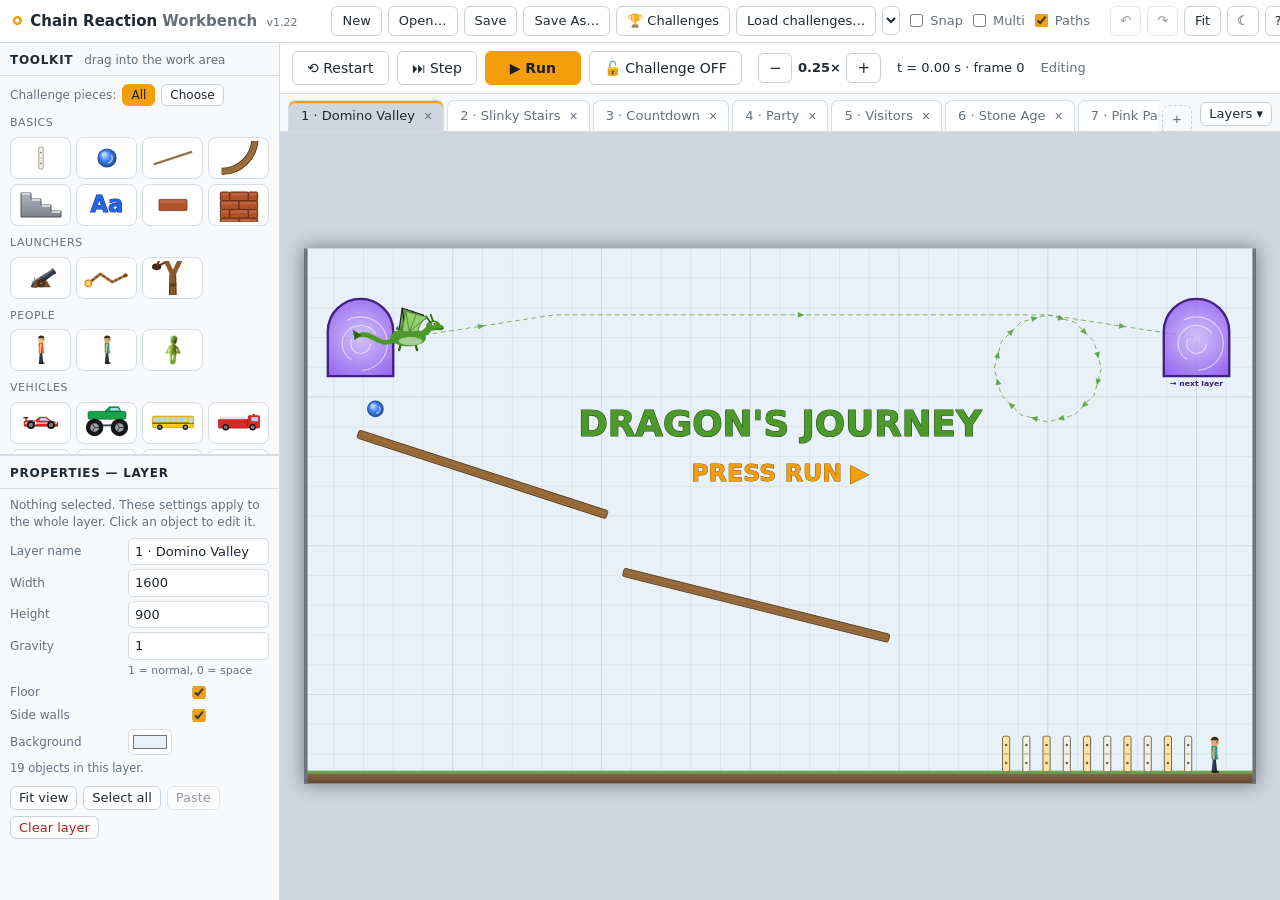
<file: index.html>
<!doctype html>
<html lang="en">
<head>
  <meta charset="utf-8">
  <!-- Content-Security-Policy: only this site's own scripts, styles and images; no network connections,
       plug-ins, frames or form posts. (file: only matters when index.html is opened straight from disk;
       a web page can never load file: URLs.) See SECURITY.md. -->
  <meta http-equiv="Content-Security-Policy" content="default-src 'self'; script-src 'self' file:; style-src 'self' file:; img-src 'self' file:; font-src 'self'; connect-src 'none'; media-src 'none'; object-src 'none'; frame-src 'none'; child-src 'none'; worker-src 'none'; manifest-src 'self' file:; base-uri 'none'; form-action 'none'">
  <meta name="referrer" content="no-referrer">
  <meta name="viewport" content="width=device-width, initial-scale=1, viewport-fit=cover, interactive-widget=resizes-content">
  <title>Chain Reaction Workbench</title>
  <meta name="theme-color" content="#f59e0b">
  <meta name="mobile-web-app-capable" content="yes">
  <meta name="apple-mobile-web-app-capable" content="yes">
  <meta name="apple-mobile-web-app-title" content="Chain Reaction">
  <meta name="apple-mobile-web-app-status-bar-style" content="default">
  <link rel="manifest" href="manifest.webmanifest">
  <link rel="icon" type="image/png" href="icons/favicon-32.png">
  <link rel="apple-touch-icon" href="icons/apple-touch-icon.png">
  <script src="js/theme-init.js?v=1.22"></script>
  <link rel="stylesheet" href="css/styles.css?v=1.22">
</head>
<body>
  <div id="ptr" aria-hidden="true"><span class="ptr-icon">&#x21BB;</span><span class="ptr-text">Pull to refresh</span></div>

  <header id="topbar">
    <div class="brand"><span class="logo">&#x2B58;</span> <span class="brand-name">Chain Reaction</span> <span class="muted brand-sub">Workbench</span>
      <span class="version" id="versionVal" title="App version"></span></div>
    <input id="projName" class="proj-name" type="text" spellcheck="false" title="Project name">
    <button class="btn icon menu-toggle" id="btnMenu" title="Menu" aria-expanded="false">&#x2630;</button>
    <div class="group top-menu" id="topMenu">
      <button class="btn" id="btnNew" title="New project">New</button>
      <button class="btn" id="btnOpen" title="Open a project .json file (Ctrl+O)">Open&hellip;</button>
      <button class="btn" id="btnSave" title="Save project (Ctrl+S)">Save</button>
      <button class="btn" id="btnSaveAs" title="Save project as a new file">Save As&hellip;</button>
      <button class="btn" id="btnChallenges" title="Built-in challenges (and any challenge files you've loaded), and which ones you have solved">&#x1F3C6; Challenges</button>
      <button class="btn" id="btnLoadChallenges" title="Load a challenge file (.json) — a set of challenges made for this app">Load challenges&hellip;</button>
      <select id="exampleSel" class="btn" title="Load an example project">
        <option value="">Examples&hellip;</option>
      </select>
      <label class="chk" title="Snap positions to a 10px grid"><input type="checkbox" id="snapChk"> Snap</label>
      <label class="chk" title="Multi-select: clicks/taps add or remove objects, and dragging empty space draws a selection box"><input type="checkbox" id="multiChk"> Multi</label>
      <label class="chk" title="Show runner and dragon paths"><input type="checkbox" id="pathsChk" checked> Paths</label>
    </div>
    <span class="spacer"></span>
    <div class="group">
      <button class="btn icon" id="btnUndo" title="Undo (Ctrl+Z)">&#x21B6;</button>
      <button class="btn icon" id="btnRedo" title="Redo (Ctrl+Y)">&#x21B7;</button>
      <button class="btn" id="btnFit" title="Fit work area to window (F)">Fit</button>
      <button class="btn icon" id="btnTheme" title="Switch to dark theme">&#x263E;</button>
      <button class="btn icon" id="btnHelp" title="Help &amp; shortcuts">?</button>
    </div>
    <input type="file" id="fileInput" accept=".json,application/json" hidden>
    <input type="file" id="chalFileInput" accept=".json,application/json" hidden>
  </header>

  <div id="main">
    <aside id="left">
      <div id="panelSwitch" role="tablist">
        <button class="ps-btn active" data-panel="toolkit" role="tab">Toolkit</button>
        <button class="ps-btn" data-panel="props" role="tab" id="psProps">Properties</button>
      </div>
      <section id="toolkit" class="panel">
        <h2>Toolkit <span class="hint" id="toolHint">drag into the work area</span></h2>
        <div id="toolList"></div>
      </section>
      <section id="props" class="panel">
        <h2 id="propTitle">Properties</h2>
        <div id="propBody"></div>
      </section>
    </aside>

    <section id="center">
      <div id="commandbar">
        <button class="cmd" id="btnRestart" title="Restart from the beginning (R)">&#x27F2;<span class="lbl"> Restart</span></button>
        <button class="cmd" id="btnStep" title="Advance one frame (.)  Shift = 10 frames">&#x23ED;<span class="lbl"> Step</span></button>
        <button class="cmd primary" id="btnRun" title="Run / pause (Space)">&#x25B6; Run</button>
        <button class="cmd" id="btnChallenge" title="Challenge mode (saved with the file): when ON, everything already in the project is locked and players can only add pieces">&#x1F513; Challenge OFF</button>
        <div class="speed" title="Simulation speed (- / +)">
          <button class="cmd small" id="btnSlower">&minus;</button>
          <span id="speedVal">1&times;</span>
          <button class="cmd small" id="btnFaster">+</button>
        </div>
        <div id="flipBtns" title="Paddle keys — hold to flip"></div>
        <span class="readout score" id="scoreVal" hidden>Score 0</span>
        <span class="readout" id="timeVal">t = 0.00 s</span>
        <span class="readout muted" id="statusVal">Editing</span>
        <span class="spacer"></span>
        <span class="readout muted" id="cursorVal"></span>
      </div>

      <div id="tabbar">
        <div id="tabs"></div>
        <button class="tab-add" id="btnAddLayer" title="New layer">+</button>
        <span class="spacer"></span>
        <div class="menu-wrap">
          <button class="btn small" id="btnLayers" title="All layers, including closed ones">Layers &#x25BE;</button>
          <div id="layerMenu" class="menu" hidden></div>
        </div>
      </div>

      <div id="stage">
        <canvas id="canvas"></canvas>
        <div id="emptyState" hidden>
          <p>No layer is open.</p>
          <p class="muted">Reopen one from the <b>Layers</b> menu, or</p>
          <button class="btn primary" id="btnEmptyNew">Create a new layer</button>
        </div>
        <div id="toast" hidden></div>
        <div id="winBanner" hidden></div>
      </div>

    </section>
  </div>

  <dialog id="chalDlg">
    <div class="cd-head">
      <h2>&#x1F3C6; Challenges</h2>
      <select id="cdSet" title="Challenge set"></select>
      <span id="cdCount" class="cd-count"></span>
      <span class="spacer"></span>
      <button class="btn small" id="cdLoad" title="Load a challenge file (.json)">Load challenge file&hellip;</button>
      <button class="btn small danger" id="cdRemove" title="Remove this loaded set from this browser">Remove set</button>
      <form method="dialog"><button class="btn">Close</button></form>
    </div>
    <div class="cd-progress"><div id="cdBar"></div></div>
    <div id="cdFilters" class="cd-filters"></div>
    <div class="cd-body">
      <div id="cdGrid" class="cd-grid"></div>
      <div id="cdDetail" class="cd-detail"></div>
    </div>
    <p class="muted cd-foot">Your progress is kept in this browser. <button class="btn small" id="cdReset">Reset progress</button></p>
  </dialog>

  <dialog id="helpDlg">
    <h2>Chain Reaction Workbench <span class="version" id="helpVersion"></span></h2>
    <p>Add objects from the Toolkit, wire them together, then press <b>Run</b>.</p>
    <h3>Mouse</h3>
    <ul>
      <li><b>Drag</b> a Toolkit item into the work area (or double-click it to drop it in the centre).</li>
      <li><b>Click</b> an object to select it and edit it in Properties. <b>Drag</b> to move; drag the round orange handle to rotate.</li>
      <li><b>Blue handles</b>: square ones change length (ramps, trampolines, curved-ramp ends); round ones set a curve's radius or a paddle's rest/flipped angle.</li>
      <li><b>Paths</b> (fuse, runner, dragon): drag the points; double-click the line to add a point; double-click a point to remove it. Set <b>Wander randomly</b> (along the ground, or anywhere) to let it roam instead, bouncing off what it bumps.</li>
      <li><b>Shift/Ctrl-click</b> to select several objects; <b>Shift-drag</b> empty space to box-select. Drag any selected object to move them all.</li>
      <li><b>Drag empty space</b> or middle-drag to pan. <b>Wheel</b> to zoom.</li>
    </ul>
    <h3>Touch (phone / tablet)</h3>
    <ul>
      <li><b>Tap</b> a Toolkit item to add it to the middle of the view, then drag it into place.</li>
      <li><b>Tap</b> an object to select it; switch to <b>Properties</b> to edit it.</li>
      <li><b>Double-tap</b> a path to add a point, or a point to remove it.</li>
      <li><b>One finger</b> on empty space pans; <b>two fingers</b> pinch to zoom.</li>
      <li>Turn on <b>Multi</b> (☰ menu) to tap several objects, or drag a box around them, then move, copy or delete them together.</li>
      <li><b>Pull down</b> on the top bar to refresh (handy when installed on the home screen).</li>
    </ul>
    <h3>Keyboard</h3>
    <ul class="keys">
      <li><kbd>Space</kbd> run / pause</li>
      <li><kbd>.</kbd> step (<kbd>Shift</kbd> = 10 frames)</li>
      <li><kbd>R</kbd> restart</li>
      <li><kbd>-</kbd> / <kbd>+</kbd> speed</li>
      <li><kbd>Del</kbd> delete selection</li>
      <li><kbd>Ctrl</kbd>+<kbd>D</kbd> duplicate</li>
      <li><kbd>Ctrl</kbd>+<kbd>C</kbd> / <kbd>V</kbd> copy / paste (any layer)</li>
      <li><kbd>Ctrl</kbd>+<kbd>A</kbd> select all</li>
      <li><kbd>Arrows</kbd> nudge (<kbd>Shift</kbd> = 10px)</li>
      <li><kbd>Ctrl</kbd>+<kbd>Z</kbd> / <kbd>Y</kbd> undo / redo</li>
      <li><kbd>Ctrl</kbd>+<kbd>S</kbd> save &middot; <kbd>Ctrl</kbd>+<kbd>O</kbd> open</li>
      <li><kbd>F</kbd> fit view &middot; <kbd>Esc</kbd> deselect</li>
    </ul>
    <h3>Pinball</h3>
    <p class="muted">Give each paddle a <b>Flip key</b> in Properties (click the box, then press the key). While running, hold the key — or the matching on-screen button — to flip. Targets and bumpers can set off another object via <b>When hit, trigger</b>.</p>
    <h3>Buttons &amp; countdowns</h3>
    <p class="muted">A <b>Button</b> gets an on-screen button in the command bar (plus an optional key). Pressing it while running, or bumping something into it, sets off up to three linked objects. A <b>Countdown</b> counts down on screen and sets off its linked objects at zero. Linked objects need their Trigger set to <i>When touched</i>.</p>
    <h3>Triggers</h3>
    <p class="muted">Every active object has a <b>Trigger</b>: <i>At start</i>, <i>When touched</i> (bumped by something moving, reached by a burning fuse, or hit by dragon fire), <i>When touched by…</i> one object you pick (only that object sets it off), or <i>Never</i>, plus an optional delay. Fuses and cannons are also lit by fire or by a fuse ending on them.</p>
    <h3>Challenges</h3>
    <p class="muted"><b>&#x1F3C6; Challenges</b> (in the menu) has 130 built-in puzzles, from easy to very hard, with your progress. <b>Load challenges…</b> adds a challenge file someone has made (see CHALLENGE-PROMPT.md). Solve one by adding pieces until its &#x1F3C6; goal object goes off; stuck? <b>Show solution</b> loads it with the answer in place. In your own projects, tick <b>&#x1F3C1; Completes the challenge</b> on the object that marks success.</p>
    <h3>Challenge mode</h3>
    <p class="muted">Turn <b>Challenge ON</b> (next to Run) before saving to make a puzzle: everything already in the project is locked — players can look but not move, change or delete it — and they solve it by adding their own pieces. With the challenge OFF, use <b>Challenge pieces</b> at the top of the Toolkit to allow <i>All</i> pieces or <i>Choose</i> which ones (tick them on the tiles). The challenge setting is saved with the file; Challenge OFF unlocks everything again.</p>
    <h3>Layers</h3>
    <p class="muted">Each layer is its own scene, shown as a tab. Close a tab to put the layer away; reopen it from the Layers menu. All layers are saved together in one .json project file.</p>
    <p class="muted">To move an object to another layer, select it, press <b>Copy</b> (Ctrl+C), switch tabs and press <b>Paste</b> (Ctrl+V). A <b>Gateway</b> links layers: when something arrives in it (whatever started inside doesn't count), it switches to its target layer after the set time and runs it.</p>
    <h3>Size &amp; running</h3>
    <p class="muted">Most objects have a <b>Size</b> in Properties (objects with their own size settings, like ramps, stairways and text, don't) (1 = normal, 2 = twice as big). A run stops by itself once nothing has happened for 3 seconds; press Run to carry on. On a phone, the panels hide while a run is in progress.</p>
    <form method="dialog"><button class="btn primary">Close</button></form>
  </dialog>

  <script src="js/version.js?v=1.22"></script>
  <script src="lib/matter.min.js?v=0.19.0"></script>
  <script src="js/objects.js?v=1.22"></script>
  <script src="js/objects-more.js?v=1.22"></script>
  <script src="js/objects-extra.js?v=1.22"></script>
  <script src="js/objects-themes.js?v=1.22"></script>
  <script src="js/objects-weather.js?v=1.22"></script>
  <script src="js/objects-prehistoric.js?v=1.22"></script>
  <script src="js/objects-barbie.js?v=1.22"></script>
  <script src="js/objects-construction.js?v=1.22"></script>
  <script src="js/sim.js?v=1.22"></script>
  <script src="js/examples.js?v=1.22"></script>
  <script src="js/challenges-data.js?v=1.22"></script>
  <script src="js/safety.js?v=1.22"></script>
  <script src="js/app.js?v=1.22"></script>
</body>
</html>
</file>
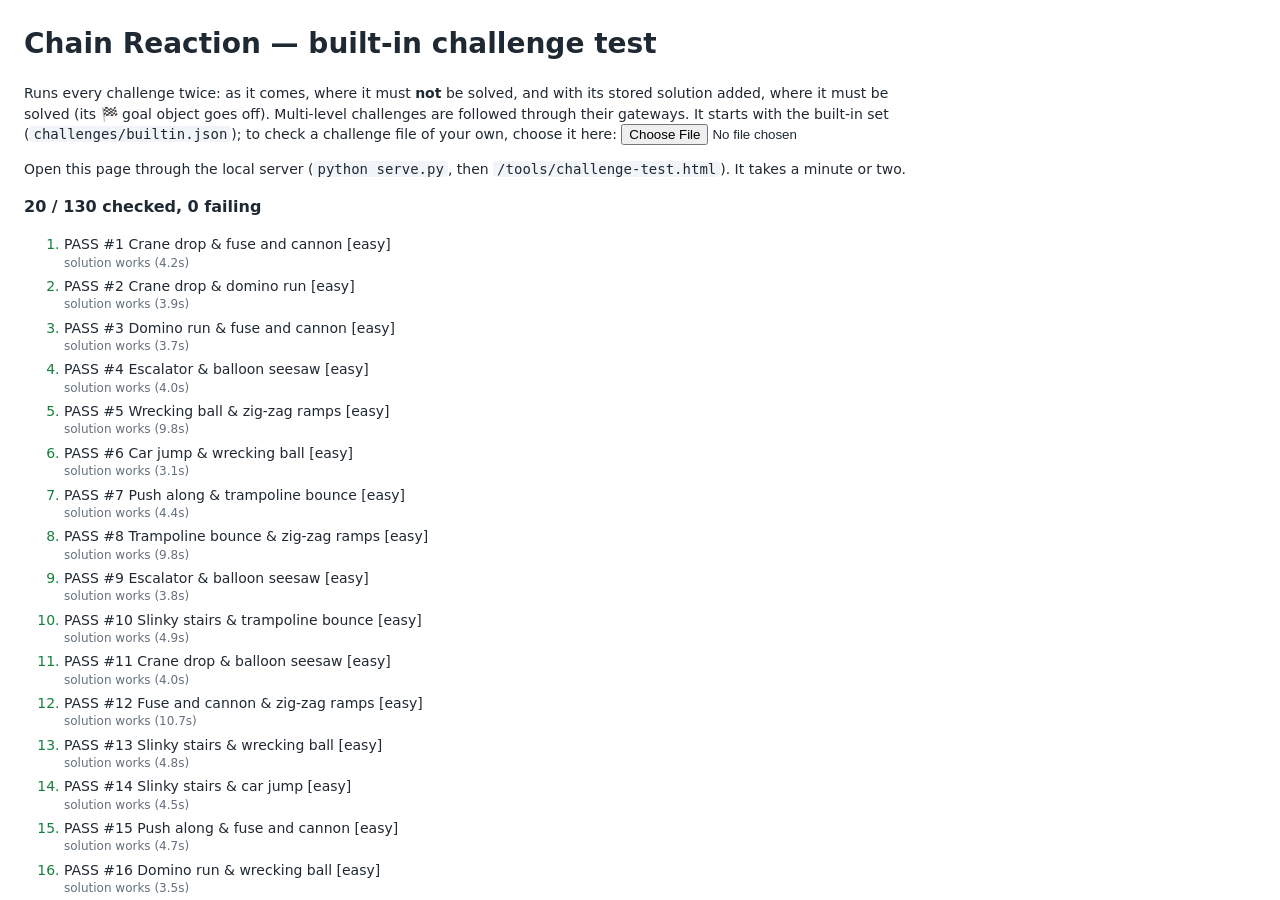
<file: tools/challenge-test.html>
<!doctype html>
<html lang="en">
<head>
  <meta charset="utf-8">
  <meta name="viewport" content="width=device-width, initial-scale=1">
  <meta http-equiv="Content-Security-Policy" content="default-src 'self'; script-src 'self'; style-src 'self'; img-src 'self'; connect-src 'none'; object-src 'none'; base-uri 'self'; form-action 'none'">
  <base href="../"><!-- paths resolve from the project root, like in index.html -->
  <title>Chain Reaction challenge test</title>
  <link rel="stylesheet" href="tools/safety-test.css">
</head>
<body>
  <h1>Chain Reaction — built-in challenge test</h1>
  <p>Runs every challenge twice: as it comes, where it must <b>not</b> be solved, and with its stored solution added,
    where it must be solved (its 🏁 goal object goes off). Multi-level challenges are followed through their gateways.
    It starts with the built-in set (<code>challenges/builtin.json</code>); to check a challenge file of your own, choose
    it here: <input type="file" id="setFile" accept=".json,application/json"></p>
  <p>Open this page through the local server (<code>python serve.py</code>, then <code>/tools/challenge-test.html</code>).
    It takes a minute or two.</p>
  <p id="summary">Running…</p>
  <ol id="results"></ol>
  <script src="js/version.js"></script>
  <script src="lib/matter.min.js"></script>
  <script src="js/objects.js"></script>
  <script src="js/objects-more.js"></script>
  <script src="js/objects-extra.js"></script>
  <script src="js/objects-themes.js"></script>
  <script src="js/objects-weather.js"></script>
  <script src="js/objects-prehistoric.js"></script>
  <script src="js/objects-barbie.js"></script>
  <script src="js/objects-construction.js"></script>
  <script src="js/sim.js"></script>
  <script src="js/examples.js"></script>
  <script src="js/challenges-data.js"></script>
  <script src="js/safety.js"></script>
  <script src="tools/challenge-segments.js"></script>
  <script src="tools/challenge-test.js"></script>
</body>
</html>
</file>
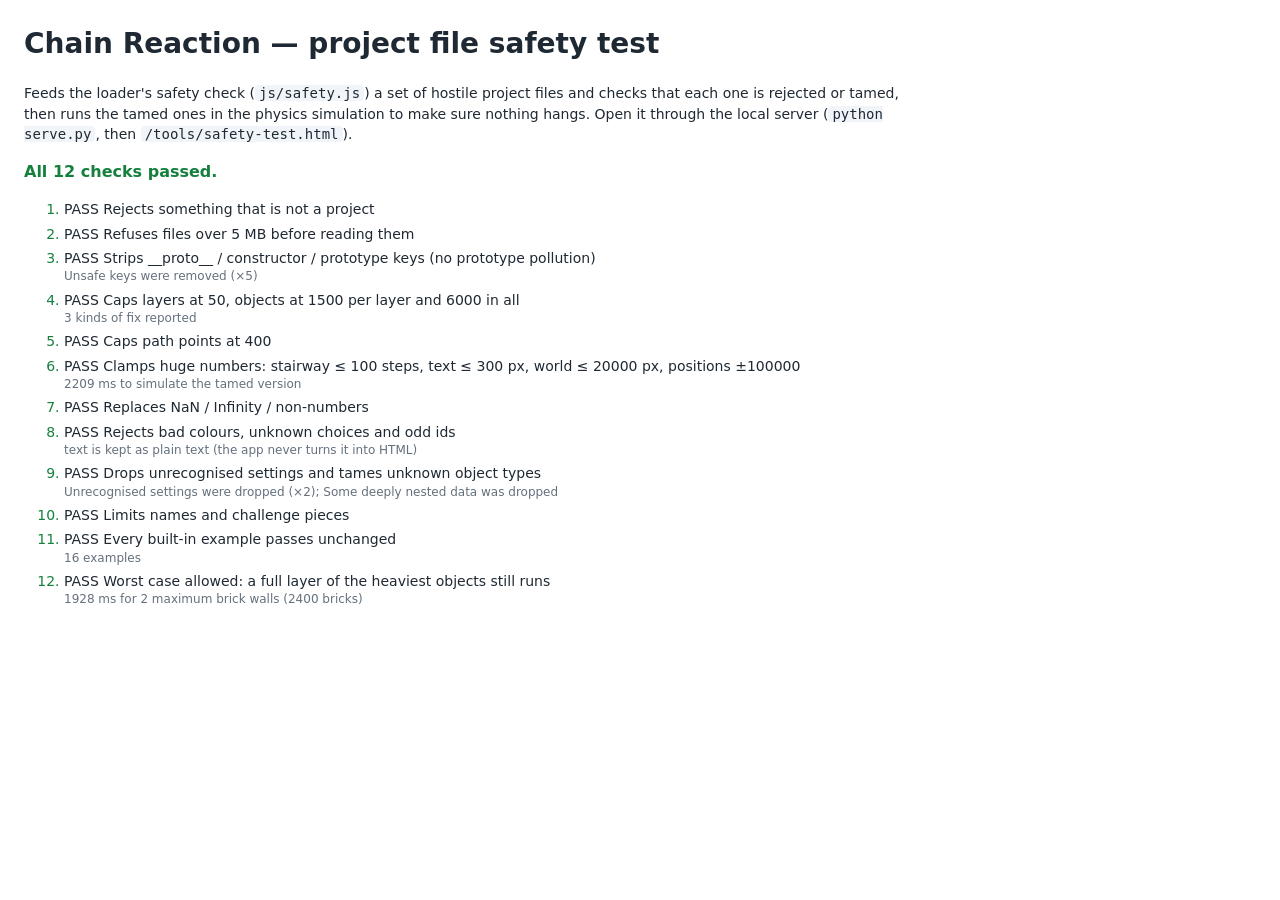
<file: tools/safety-test.html>
<!doctype html>
<html lang="en">
<head>
  <meta charset="utf-8">
  <meta name="viewport" content="width=device-width, initial-scale=1">
  <meta http-equiv="Content-Security-Policy" content="default-src 'self'; script-src 'self'; style-src 'self'; img-src 'self'; connect-src 'none'; object-src 'none'; base-uri 'self'; form-action 'none'">
  <base href="../"><!-- paths resolve from the project root, like in index.html -->
  <title>Chain Reaction safety test</title>
  <link rel="stylesheet" href="tools/safety-test.css">
</head>
<body>
  <h1>Chain Reaction — project file safety test</h1>
  <p>Feeds the loader's safety check (<code>js/safety.js</code>) a set of hostile project files and checks that each one is
    rejected or tamed, then runs the tamed ones in the physics simulation to make sure nothing hangs.
    Open it through the local server (<code>python serve.py</code>, then <code>/tools/safety-test.html</code>).</p>
  <p id="summary">Running…</p>
  <ol id="results"></ol>
  <script src="js/version.js"></script>
  <script src="lib/matter.min.js"></script>
  <script src="js/objects.js"></script>
  <script src="js/objects-more.js"></script>
  <script src="js/objects-extra.js"></script>
  <script src="js/objects-themes.js"></script>
  <script src="js/objects-weather.js"></script>
  <script src="js/objects-prehistoric.js"></script>
  <script src="js/objects-barbie.js"></script>
  <script src="js/objects-construction.js"></script>
  <script src="js/sim.js"></script>
  <script src="js/examples.js"></script>
  <script src="js/safety.js"></script>
  <script src="tools/safety-test.js"></script>
</body>
</html>
</file>
<file: css/styles.css>
/* Light theme (default) */
:root {
  color-scheme: light;
  --bg: #eef1f5;
  --panel: #f8f9fb;
  --panel2: #ffffff;
  --raised: #ffffff;
  --hover: #eef2f7;
  --input: #ffffff;
  --line: #d6dce4;
  --btn-border: #c9d1db;
  --btn-border-hover: #9aa6b4;
  --fg: #1f2933;
  --muted: #64707d;
  --accent: #f59e0b;
  --accent-fg: #1b1f24;
  --blue: #3b82f6;
  --stage: #cfd6df;
  --danger: #dc2626;
  --danger-fg: #b91c1c;
  --danger-bg: #fde8e8;
  --shadow: #0003;
}
/* Dark theme */
:root[data-theme="dark"] {
  color-scheme: dark;
  --bg: #1b1f24;
  --panel: #22272e;
  --panel2: #2a3038;
  --raised: #333a44;
  --hover: #3d4551;
  --input: #1a1e23;
  --line: #3b434e;
  --btn-border: #4a525e;
  --btn-border-hover: #5a6370;
  --fg: #e6e9ee;
  --muted: #9aa4b1;
  --stage: #2b3139;
  --danger: #ef4444;
  --danger-fg: #fca5a5;
  --danger-bg: #4a2a2a;
  --shadow: #0009;
}

* { box-sizing: border-box; }
html, body { height: 100%; margin: 0; overscroll-behavior: none; }
body {
  height: 100dvh;
  padding: env(safe-area-inset-top) env(safe-area-inset-right) 0 env(safe-area-inset-left);
  -webkit-tap-highlight-color: transparent;
  touch-action: manipulation;
  display: flex;
  flex-direction: column;
  background: var(--bg);
  color: var(--fg);
  font: 13px/1.35 system-ui, -apple-system, "Segoe UI", Roboto, sans-serif;
  overflow: hidden;
}
.muted { color: var(--muted); }
.spacer { flex: 1; }
[hidden] { display: none !important; }

/* ---------- buttons & inputs ---------- */
.btn, .cmd {
  background: var(--raised);
  color: var(--fg);
  border: 1px solid var(--btn-border);
  border-radius: 6px;
  padding: 5px 10px;
  font: inherit;
  cursor: pointer;
  white-space: nowrap;
}
.btn:hover, .cmd:hover { background: var(--hover); border-color: var(--btn-border-hover); }
.btn:active, .cmd:active { transform: translateY(1px); }
.btn.primary, .cmd.primary { background: var(--accent); color: var(--accent-fg); border-color: var(--accent); font-weight: 600; }
.btn.primary:hover, .cmd.primary:hover { background: #fbbf24; }
.btn.danger { color: var(--danger-fg); }
.btn.danger:hover { background: var(--danger-bg); border-color: var(--danger); }
.btn.icon { padding: 5px 9px; }
.btn.small, .cmd.small { padding: 2px 8px; }
.btn:disabled, .cmd:disabled { opacity: .45; cursor: default; }
select.btn { padding-right: 6px; }

input[type=text], input[type=number], select {
  background: var(--input);
  color: var(--fg);
  border: 1px solid var(--line);
  border-radius: 5px;
  padding: 4px 6px;
  font: inherit;
  width: 100%;
  min-width: 0;
}
input:focus, select:focus { outline: 2px solid #f59e0b66; border-color: var(--accent); }
input[type=color] {
  width: 44px; height: 26px; padding: 1px 2px;
  background: var(--input); border: 1px solid var(--line); border-radius: 5px; cursor: pointer;
}
input[type=checkbox] { accent-color: var(--accent); }
.chk { display: inline-flex; align-items: center; gap: 4px; color: var(--muted); cursor: pointer; user-select: none; }

/* ---------- top bar ---------- */
#topbar {
  display: flex;
  align-items: center;
  gap: 10px;
  padding: 6px 10px;
  background: var(--panel2);
  border-bottom: 1px solid var(--line);
}
.brand { font-weight: 700; font-size: 15px; white-space: nowrap; }
.brand .logo { color: var(--accent); }
.group { display: flex; align-items: center; gap: 6px; }
.proj-name { max-width: 220px; font-weight: 600; background: transparent !important; border-color: transparent !important; }
.proj-name:hover { border-color: var(--line) !important; }
.proj-name:focus { background: var(--input) !important; border-color: var(--accent) !important; }

/* ---------- main layout ---------- */
#main { flex: 1; display: flex; min-height: 0; }
#left {
  width: 280px;
  flex: none;
  display: flex;
  flex-direction: column;
  border-right: 1px solid var(--line);
  background: var(--panel);
  min-height: 0;
}
.panel { overflow: auto; padding: 0 10px 12px; }
.panel h2 {
  position: sticky; top: 0; z-index: 1;
  margin: 0 -10px 8px; padding: 9px 10px 7px;
  font-size: 12px; letter-spacing: .06em; text-transform: uppercase;
  background: var(--panel); border-bottom: 1px solid var(--line);
}
.panel h2 .hint { text-transform: none; letter-spacing: 0; font-weight: 400; color: var(--muted); margin-left: 6px; }
#toolkit { flex: 1 1 48%; min-height: 140px; }
#props { flex: 1 1 52%; min-height: 160px; border-top: 2px solid var(--line); }

/* ---------- toolkit ---------- */
.tool-cat { margin: 10px 0 6px; font-size: 11px; color: var(--muted); text-transform: uppercase; letter-spacing: .05em; }
.tool-grid { display: grid; grid-template-columns: repeat(auto-fill, minmax(52px, 1fr)); gap: 5px; }
.tool {
  background: var(--panel2);
  border: 1px solid var(--line);
  border-radius: 8px;
  padding: 3px 1px;
  text-align: center;
  cursor: grab;
  user-select: none;
  transition: border-color .12s, background .12s;
}
.tool:hover { border-color: var(--accent); background: var(--hover); }
.tool:active { cursor: grabbing; }
.tool canvas { display: block; width: 48px; height: 34px; margin: 0 auto; pointer-events: none; }

/* ---------- properties ---------- */
.prop-head { display: flex; align-items: center; gap: 8px; margin-bottom: 4px; }
.prop-head canvas { width: 48px; height: 32px; background: var(--panel2); border-radius: 6px; flex: none; }
.prop-head .name { font-weight: 700; font-size: 14px; }
.prop-desc { color: var(--muted); font-size: 12px; margin: 0 0 8px; }
.prow { display: grid; grid-template-columns: 112px 1fr; align-items: center; gap: 6px; margin: 4px 0; }
.prow label { color: var(--muted); font-size: 12px; }
.prow .hint { grid-column: 2; color: var(--muted); font-size: 11px; margin-top: -2px; }
.prop-actions { display: flex; flex-wrap: wrap; gap: 6px; margin: 10px 0 4px; }
.prop-sep { border: 0; border-top: 1px solid var(--line); margin: 10px 0; }
.prop-note { color: var(--muted); font-size: 11.5px; margin: 6px 0; }

/* ---------- center ---------- */
#center { flex: 1; display: flex; flex-direction: column; min-width: 0; }
#tabbar {
  display: flex;
  align-items: flex-end;
  gap: 4px;
  padding: 6px 8px 0;
  background: var(--panel);
  border-bottom: 1px solid var(--line);
}
#tabs { display: flex; gap: 3px; overflow-x: auto; min-width: 0; }
.tab {
  display: inline-flex; align-items: center; gap: 6px;
  padding: 6px 8px 6px 12px;
  background: var(--panel2);
  border: 1px solid var(--line); border-bottom: none;
  border-radius: 7px 7px 0 0;
  color: var(--muted);
  cursor: pointer; white-space: nowrap; user-select: none;
}
.tab:hover { color: var(--fg); }
.tab.active { background: var(--stage); color: var(--fg); box-shadow: inset 0 2px 0 var(--accent); }
.tab .x { border: 0; background: transparent; color: var(--muted); cursor: pointer; padding: 0 3px; border-radius: 4px; font-size: 14px; line-height: 1; }
.tab .x:hover { background: var(--hover); color: var(--fg); }
.tab input { width: 120px; padding: 1px 4px; }
.tab-add { border: 1px dashed var(--btn-border); background: transparent; color: var(--muted); border-radius: 7px 7px 0 0; padding: 5px 10px; cursor: pointer; font-size: 15px; line-height: 1; margin-bottom: -1px; }
.tab-add:hover { color: var(--fg); border-color: var(--accent); }
.menu-wrap { position: relative; padding-bottom: 5px; }
.menu {
  position: absolute; right: 0; top: calc(100% + 2px); z-index: 20;
  min-width: 280px; max-height: 60vh; overflow: auto;
  background: var(--panel2); border: 1px solid var(--line); border-radius: 8px;
  box-shadow: 0 10px 30px var(--shadow); padding: 6px;
}
.menu .mtitle { font-size: 11px; text-transform: uppercase; color: var(--muted); padding: 4px 6px; letter-spacing: .05em; }
.lrow { display: flex; align-items: center; gap: 4px; padding: 3px 4px; border-radius: 5px; }
.lrow:hover { background: var(--raised); }
.lrow .lname { flex: 1; cursor: pointer; padding: 3px 2px; overflow: hidden; text-overflow: ellipsis; white-space: nowrap; }
.lrow.closed .lname { color: var(--muted); font-style: italic; }
.lrow.active .lname { color: var(--accent); font-weight: 600; }
.lrow .count { color: var(--muted); font-size: 11px; min-width: 22px; text-align: right; }
.lrow button { border: 0; background: transparent; color: var(--muted); cursor: pointer; padding: 2px 5px; border-radius: 4px; }
.lrow button:hover { background: var(--hover); color: var(--fg); }
.menu hr { border: 0; border-top: 1px solid var(--line); margin: 6px 0; }
.menu .btn { width: 100%; }

#stage { flex: 1; position: relative; min-height: 0; overflow: hidden; background: var(--stage); }
#canvas { position: absolute; left: 0; top: 0; width: 100%; height: 100%; display: block; touch-action: none; }
#stage.drop-target { outline: 3px dashed var(--accent); outline-offset: -6px; }
#emptyState {
  position: absolute; inset: 0; display: flex; flex-direction: column;
  align-items: center; justify-content: center; gap: 4px; text-align: center;
}
#emptyState p { margin: 2px; font-size: 15px; }
#toast {
  position: absolute; left: 50%; bottom: 14px; transform: translateX(-50%);
  background: #111a; backdrop-filter: blur(4px); color: #fff;
  padding: 7px 14px; border-radius: 20px; font-size: 13px; pointer-events: none;
}

/* ---------- command bar ---------- */
#commandbar {
  display: flex; align-items: center; gap: 8px;
  padding: 8px 12px;
  background: var(--panel2); border-bottom: 1px solid var(--line);
}
.cmd { padding: 7px 14px; font-size: 14px; }
.cmd.primary { min-width: 96px; }
.speed { display: inline-flex; align-items: center; gap: 4px; margin-left: 8px; }
.speed .cmd.small { padding: 4px 10px; font-size: 15px; }
#speedVal { min-width: 46px; text-align: center; font-variant-numeric: tabular-nums; font-weight: 600; }
.readout { font-variant-numeric: tabular-nums; margin-left: 8px; white-space: nowrap; }

/* ---------- help dialog ---------- */
dialog {
  background: var(--panel2); color: var(--fg);
  border: 1px solid var(--line); border-radius: 12px;
  max-width: 560px; padding: 18px 22px;
  box-shadow: 0 20px 60px var(--shadow);
}
dialog::backdrop { background: #0008; }
dialog h2 { margin: 0 0 6px; }
dialog h3 { margin: 14px 0 4px; font-size: 13px; color: var(--accent); }
dialog ul { margin: 4px 0; padding-left: 18px; }
dialog .keys { columns: 2; }
dialog form { text-align: right; margin-top: 14px; }
kbd {
  background: var(--input); border: 1px solid var(--line); border-bottom-width: 2px;
  border-radius: 4px; padding: 0 4px; font: 11px ui-monospace, monospace;
}

/* ---------- version, menu toggle, panel switch (hidden on desktop) ---------- */
.version { font-size: 11px; font-weight: 500; color: var(--muted); margin-left: 4px; }
.menu-toggle { display: none; }
#panelSwitch { display: none; }
#topbar { position: relative; z-index: 15; }

/* ---------- pull to refresh ---------- */
#ptr {
  position: fixed; top: 0; left: 50%; z-index: 100;
  display: flex; align-items: center; gap: 8px;
  padding: 7px 14px; border-radius: 20px;
  background: var(--panel2); color: var(--fg);
  border: 1px solid var(--line); box-shadow: 0 6px 20px var(--shadow);
  transform: translate(-50%, -60px); opacity: 0;
  pointer-events: none; font-size: 13px;
}
#ptr.anim { transition: transform .2s, opacity .2s; }
#ptr .ptr-icon { display: inline-block; font-size: 18px; color: var(--accent); }
#ptr.ready .ptr-icon { transform: rotate(180deg); }
#ptr.refreshing .ptr-icon { animation: ptr-spin .7s linear infinite; }
@keyframes ptr-spin { to { transform: rotate(360deg); } }

/* ---------- compact layouts: phones (portrait or landscape) ---------- */
@media (max-width: 700px), (max-height: 520px) {
  #topbar { gap: 6px; padding: 4px 8px; }
  .brand { font-size: 14px; }
  .brand-sub, .panel h2 .hint { display: none; }
  .proj-name { max-width: 130px; }
  .menu-toggle { display: inline-flex; }
  .top-menu {
    display: none;
    position: absolute; top: 100%; left: 6px; right: 6px;
    flex-wrap: wrap; gap: 8px; padding: 10px;
    background: var(--panel2); border: 1px solid var(--line); border-radius: 10px;
    box-shadow: 0 10px 30px var(--shadow);
  }
  #topbar.menu-open .top-menu { display: flex; }
  .btn, .cmd { min-height: 34px; }
  input[type=text], input[type=number], select { font-size: 16px; } /* stops iOS zooming on focus */

  #panelSwitch {
    display: flex; gap: 4px; padding: 6px 8px 0;
    border-bottom: 1px solid var(--line); background: var(--panel);
  }
  .ps-btn {
    flex: 1; padding: 7px 8px; font: inherit; font-weight: 600; cursor: pointer;
    background: transparent; color: var(--muted);
    border: 1px solid transparent; border-bottom: none; border-radius: 7px 7px 0 0;
  }
  .ps-btn.active { background: var(--panel2); color: var(--fg); border-color: var(--line); box-shadow: inset 0 2px 0 var(--accent); }
  #toolkit, #props { flex: 1 1 auto; min-height: 0; border-top: none; }
  #left:not(.show-props) #props { display: none; }
  #left.show-props #toolkit { display: none; }
  .panel h2 { display: none; }
  .panel { padding-top: 6px; }
  .tool-grid { grid-template-columns: repeat(auto-fill, minmax(52px, 1fr)); }

  #tabbar { padding: 4px 6px 0; }
  .tab { padding: 5px 6px 5px 10px; }
  #commandbar { gap: 6px; padding: 6px 8px; flex-wrap: nowrap; overflow-x: auto; }
  .cmd { padding: 5px 10px; font-size: 15px; }
  .cmd .lbl, #statusVal, #cursorVal { display: none; }
  .cmd.primary { min-width: 78px; }
  .speed { margin-left: 2px; }
  .readout { margin-left: 2px; font-size: 12px; }
  dialog { max-height: 88dvh; overflow: auto; padding: 14px 16px; }
  dialog .keys { columns: 1; }
}

/* phone portrait: work area on top, tool/properties drawer below */
@media (max-width: 700px) and (min-height: 521px) {
  #main { flex-direction: column; }
  #center { flex: 1 1 58%; min-height: 0; }
  #left {
    order: 2; width: auto; flex: 0 0 42%;
    border-right: none; border-top: 2px solid var(--line);
  }
}

/* phone landscape: narrow side column */
@media (max-height: 520px) {
  #left { width: 210px; }
  .tool-grid { grid-template-columns: repeat(3, 1fr); }
  .prow { grid-template-columns: 82px 1fr; }
  #commandbar { padding: 4px 8px; }
}

.tool-ghost {
  position: fixed; z-index: 200; width: 72px; height: 48px;
  transform: translate(-50%, -50%); pointer-events: none; opacity: .85;
  background: var(--panel2); border: 1px solid var(--accent); border-radius: 8px;
}

@media (max-width: 700px), (max-height: 520px) {
  .proj-name { flex: 1 1 60px; min-width: 50px; }
  #topbar .btn.icon, #topbar #btnFit { padding: 4px 8px; }
  #commandbar { scrollbar-width: none; }
  #commandbar::-webkit-scrollbar { display: none; }
  .frame-part { display: none; }
}
/* phones while a run is in progress: the work area gets the whole screen (pause brings the panels back) */
@media (max-width: 700px), (max-height: 520px) {
  body.running #left, body.running #topbar, body.running #tabbar { display: none; }
}
@media (max-width: 480px) {
  .brand-name { display: none; }
  #topbar { gap: 4px; }
  #topbar .group { gap: 4px; }
}

/* challenge mode */
#btnChallenge.on { background: #16a34a; color: #fff; border-color: #16a34a; }
.chal-bar { display: flex; flex-wrap: wrap; align-items: center; gap: 6px; margin: 8px 0 2px; font-size: 12px; }
.chal-bar .chal-label { color: var(--muted); }
.chal-bar .btn.active { background: var(--accent); color: var(--accent-fg); border-color: var(--accent); }
.chal-bar.on { color: #15803d; font-weight: 600; }
.chal-hint { flex-basis: 100%; font-size: 11px; }
.tool { position: relative; }
.tool .pick {
  position: absolute; top: 2px; right: 2px; width: 14px; height: 14px;
  border: 1px solid var(--btn-border); border-radius: 3px; background: var(--input);
  font-size: 10px; line-height: 12px; text-align: center; color: #fff; cursor: pointer;
}
.tool .pick.on { background: #16a34a; border-color: #16a34a; }
.tool .pick.badge { pointer-events: none; }
.lock-note { color: #b45309; }

/* challenge complete banner */
#winBanner {
  position: absolute; left: 50%; top: 18px; transform: translateX(-50%); z-index: 5;
  background: var(--panel2); border: 2px solid #16a34a; border-radius: 12px;
  box-shadow: 0 10px 30px var(--shadow); padding: 12px 18px; text-align: center; max-width: 92%;
}
.win-title { font-size: 20px; font-weight: 800; color: #15803d; }
.win-sub { color: var(--muted); margin: 2px 0 8px; }
.win-actions { display: flex; flex-wrap: wrap; gap: 6px; justify-content: center; }

/* challenges window */
#chalDlg { max-width: 860px; width: 94vw; }
.cd-head { display: flex; align-items: center; gap: 10px; flex-wrap: wrap; }
.cd-head select { width: auto; max-width: 260px; }
.cd-head h2 { margin: 0; }
.cd-count { font-weight: 700; color: #15803d; }
.cd-progress { height: 8px; background: var(--line); border-radius: 4px; margin: 8px 0; overflow: hidden; }
#cdBar { height: 100%; background: #16a34a; width: 0; transition: width .3s; }
.cd-filters { display: flex; flex-wrap: wrap; gap: 6px; margin-bottom: 8px; }
.cd-filters .btn.active { background: var(--accent); color: var(--accent-fg); border-color: var(--accent); }
.cd-body { display: grid; grid-template-columns: 1fr 260px; gap: 12px; }
.cd-grid { display: grid; grid-template-columns: repeat(auto-fill, minmax(52px, 1fr)); gap: 5px; max-height: 52vh; overflow: auto; align-content: start; }
.cd-tile {
  position: relative; height: 46px; border-radius: 8px; cursor: pointer; font: inherit;
  border: 2px solid transparent; color: #1f2933; display: flex; flex-direction: column; align-items: center; justify-content: center;
}
.cd-tile.easy { background: #dcfce7; }
.cd-tile.medium { background: #fef9c3; }
.cd-tile.hard { background: #fee2e2; }
.cd-tile.very-hard { background: #e9d5ff; }
.cd-tile.picked { border-color: var(--accent); }
.cd-tile .n { font-weight: 700; font-size: 13px; line-height: 1; }
.cd-tile .e { font-size: 14px; line-height: 1.2; }
.cd-tile .lv { position: absolute; left: 3px; top: 2px; font-size: 9px; font-weight: 700; color: #6d28d9; }
.cd-tile .ok { position: absolute; right: 3px; top: 1px; font-size: 12px; font-weight: 800; color: #15803d; }
.cd-tile.done { box-shadow: inset 0 0 0 2px #16a34a; }
.cd-detail { background: var(--panel); border: 1px solid var(--line); border-radius: 8px; padding: 10px; }
.cd-name { font-weight: 800; font-size: 15px; }
.cd-solved { color: #15803d; font-weight: 600; }
.cd-foot { margin: 10px 0 0; font-size: 12px; }
@media (max-width: 700px) { .cd-body { grid-template-columns: 1fr; } .cd-grid { max-height: 38vh; } }

/* pinball: flipper buttons + score */
#flipBtns { display: inline-flex; gap: 6px; }
#flipBtns:empty { display: none; }
.cmd.flip { min-width: 46px; font-weight: 700; touch-action: none; user-select: none; -webkit-user-select: none; }
.cmd.flip.on { background: var(--accent); color: var(--accent-fg); border-color: var(--accent); }
.readout.score { font-weight: 700; color: #7c3aed; }
.key-input { cursor: pointer; text-align: center; font-weight: 600; }
</file>
